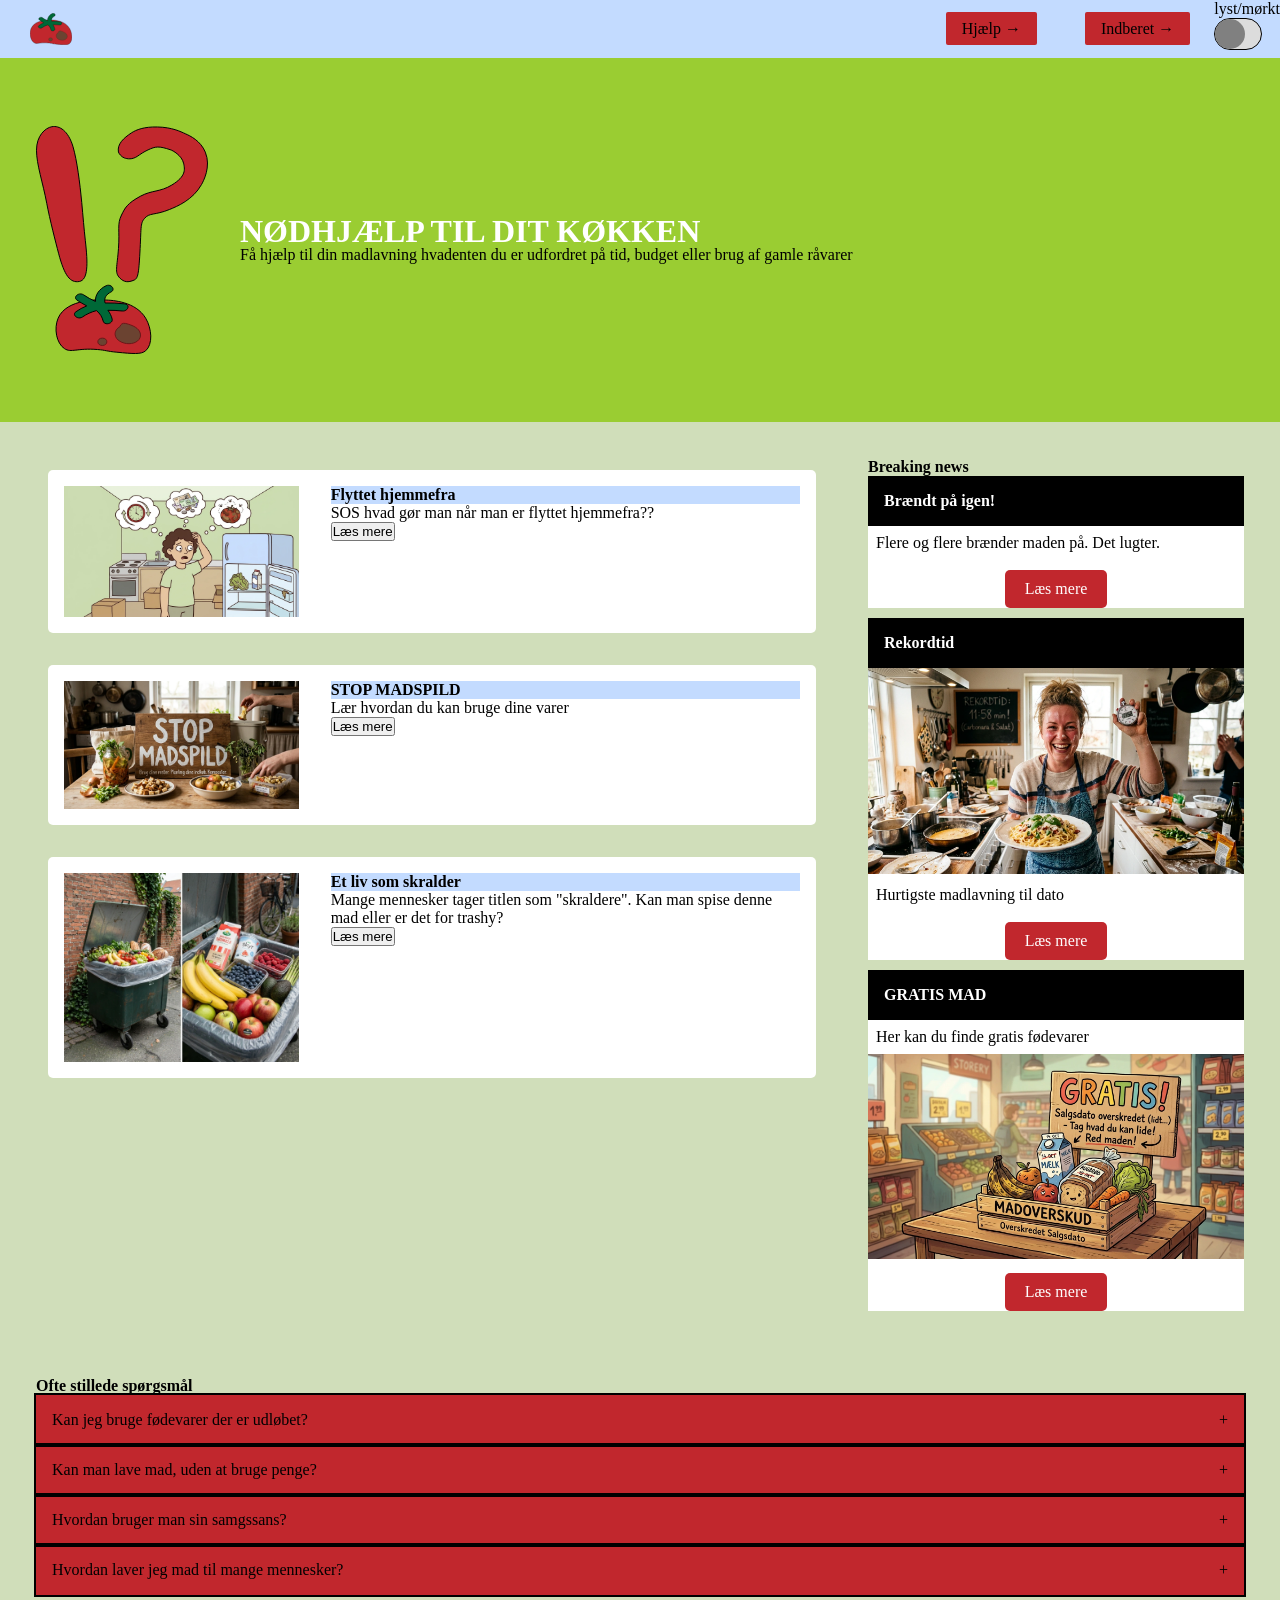
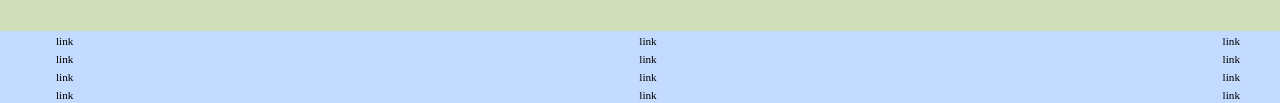
<file: index.html>
<!DOCTYPE html>
<html lang="da">

<head>
  <meta charset="UTF-8">
  <meta name="viewport" content="width=device-width, initial-scale=1.0">
  <link rel="stylesheet" href="css/custom.css">
  <link rel="stylesheet" href="css/fonts.css">
  <link rel="stylesheet" href="css/general.css">
  <link rel="stylesheet" href="css/layout.css">
  <link rel="stylesheet" href="css/burger.css">
  <link rel="stylesheet" href="css/cards.css">
  <link rel="stylesheet" href="css/index.css">
  <link rel="stylesheet" href="css/toggle.css">
  <link rel="icon" type="image/svg" href="img/logo.svg">
  <title>Emergency Site</title>
</head>

<body id="frontpage">
  <header>
    <nav>
      <div id="logotype-wrapper" class="logo">
        <a href="index.html">
          <img src="img/logo.svg" alt="NØDRET logo">
        </a>
      </div>
      <ul class="menu">
        <li><a class="menuItem" href="instruction.html">Hjælp</a></li>
        <li><a class="menuItem" href="register.html">Indberet</a></li>
      </ul>
      <button class="burger">
        <span class="line"></span>
        <span class="line"></span>
        <span class="line"></span>
      </button>
    </nav>
    <label>
      <span class="visually-hidden">lyst/mørkt</span>
      <input id="theme-toggle" type="checkbox">
    </label>
  </header>

  <main>
    <!-- header sektion -->
    <div id="top-section-wrapper">
      <section id="index_header">
        <img src="img/hero_logo.svg" alt="">
        <div>
          <h1>NØDHJÆLP TIL DIT KØKKEN</h1>
          <p>Få hjælp til din madlavning hvadenten du er udfordret på tid, budget eller brug af gamle råvarer</p>
        </div>
      </section>
    </div>
    <!-- Sektion med artikler -->
    <div id="index_sections" class="grid_2-1">
      <div>
        <article class="article_card">
          <img src="img/forvirret_panik.webp" alt="">
          <div>
            <h2>Flyttet hjemmefra</h2>
            <p>SOS hvad gør man når man er flyttet hjemmefra??</p>
            <button popovertarget="popup">Læs mere</button>

            <div id="popup" popover>
              <h2>Du er lige flyttet hjemmefra</h2>
              <p>Start langsomt og kast dig ikke ud i vanvittige projekter. Find billige opskrifter på siden og lær
                hvordan du bruger dine varer</p>
            </div>
          </div>
        </article>

        <article class="article_card">
          <img src="img/StopMadspildwebp.webp" alt="">
          <div>
            <h2>STOP MADSPILD</h2>
            <p>Lær hvordan du kan bruge dine varer</p>
            <button popovertarget="popup1">Læs mere</button>

            <div id="popup1" popover>
              <h2>Lær reglen for varer</h2>
              <p>Selvom udløbsdatoen er overskredet, er dine varer ikke ubrugelige. Kig, smag og lugt inden du smider
                noget ud</p>
            </div>
          </div>
        </article>

        <article class="article_card">
          <img src="img/skraldespand.webp" alt="">
          <div>
            <h2>Et liv som skralder</h2>
            <p>Mange mennesker tager titlen som "skraldere". Kan man spise denne mad eller er det for trashy?</p>
            <button popovertarget="popup2">Læs mere</button>

            <div id="popup2" popover>
              <h2>Har du tjekket din baggård?</h2>
              <p>Butikker skal smide mad ud der er overskredet salgsdatoen. Der er forksel på salgsdato og udløbsdato,
                hvilket vil sige at meget mad går til spilde! Find dit lokale skraldenetværk og begynd at redde gratis
                mad</p>
            </div>
          </div>
        </article>
      </div>

      <!-- Sektion med breaking news -->
      <section id="breaking_section">
        <h2>Breaking news</h2>
        <div class="news-art">
          <h3>Brændt på igen!</h3>
          <p>Flere og flere brænder maden på. Det lugter.</p>
          <a href="" class="btn">Læs mere</a>
        </div>

        <div class="news-art">
          <h3>Rekordtid</h3>
          <img src="img/rekordtid.webp" alt="kvinde der har slået rekord">
          <p>Hurtigste madlavning til dato</p>
          <a href="" class="btn">Læs mere</a>
        </div>

        <div class="news-art">
          <h3>GRATIS MAD</h3>
          <p>Her kan du finde gratis fødevarer</p>
          <img src="img/gratis_varer.webp" alt="">
          <a href="" class="btn">Læs mere</a>
        </div>

      </section>
    </div>

    <!-- Sektion med accordion -->

    <section id="accordion-index">
      <h2>Ofte stillede spørgsmål</h2>
      <details name="faq-foldud">
        <summary>Kan jeg bruge fødevarer der er udløbet?</summary>
        <div>
          <p>Hvis du skal bruge fødevarer der har overskredet udløbsdatoen, skal du benytte dig af dine sanser.
            Kig på varen, kan man se mug mv. På de fleste grøntsager, kan råd skæres af og derved kan varen stadig
            bruges. Hvis det er mug på brød eller andet, bør du smide det ud, da det vil sprede sig via sporer.
          </p>
        </div>
      </details>

      <details name="faq-foldud">
        <summary>Kan man lave mad, uden at bruge penge?</summary>

        <div>
          <p>Indholdet vises kun, når &lt;details&gt; er åben.</p>
        </div>
      </details>

      <details name="faq-foldud">
        <summary>Hvordan bruger man sin samgssans?</summary>

        <div>
          <p>Indholdet vises kun, når &lt;details&gt; er åben.</p>
        </div>
      </details>

      <details name="faq-foldud">
        <summary>Hvordan laver jeg mad til mange mennesker?</summary>

        <div>
          <p>Indholdet vises kun, når &lt;details&gt; er åben.</p>
        </div>
      </details>
    </section>
  </main>

  <footer>
    <nav>
      <ul>
        <li><a href="#">link</a></li>
        <li><a href="#">link</a></li>
        <li><a href="#">link</a></li>
        <li><a href="#">link</a></li>
      </ul>
      <ul>
        <li><a href="#">link</a></li>
        <li><a href="#">link</a></li>
        <li><a href="#">link</a></li>
        <li><a href="#">link</a></li>
      </ul>
      <ul>
        <li><a href="#">link</a></li>
        <li><a href="#">link</a></li>
        <li><a href="#">link</a></li>
        <li><a href="#">link</a></li>
      </ul>
    </nav>
  </footer>
  <script src="js/burger.js"></script>
  <script src="js/main.js"> </script>
</body>

</html>
</file>
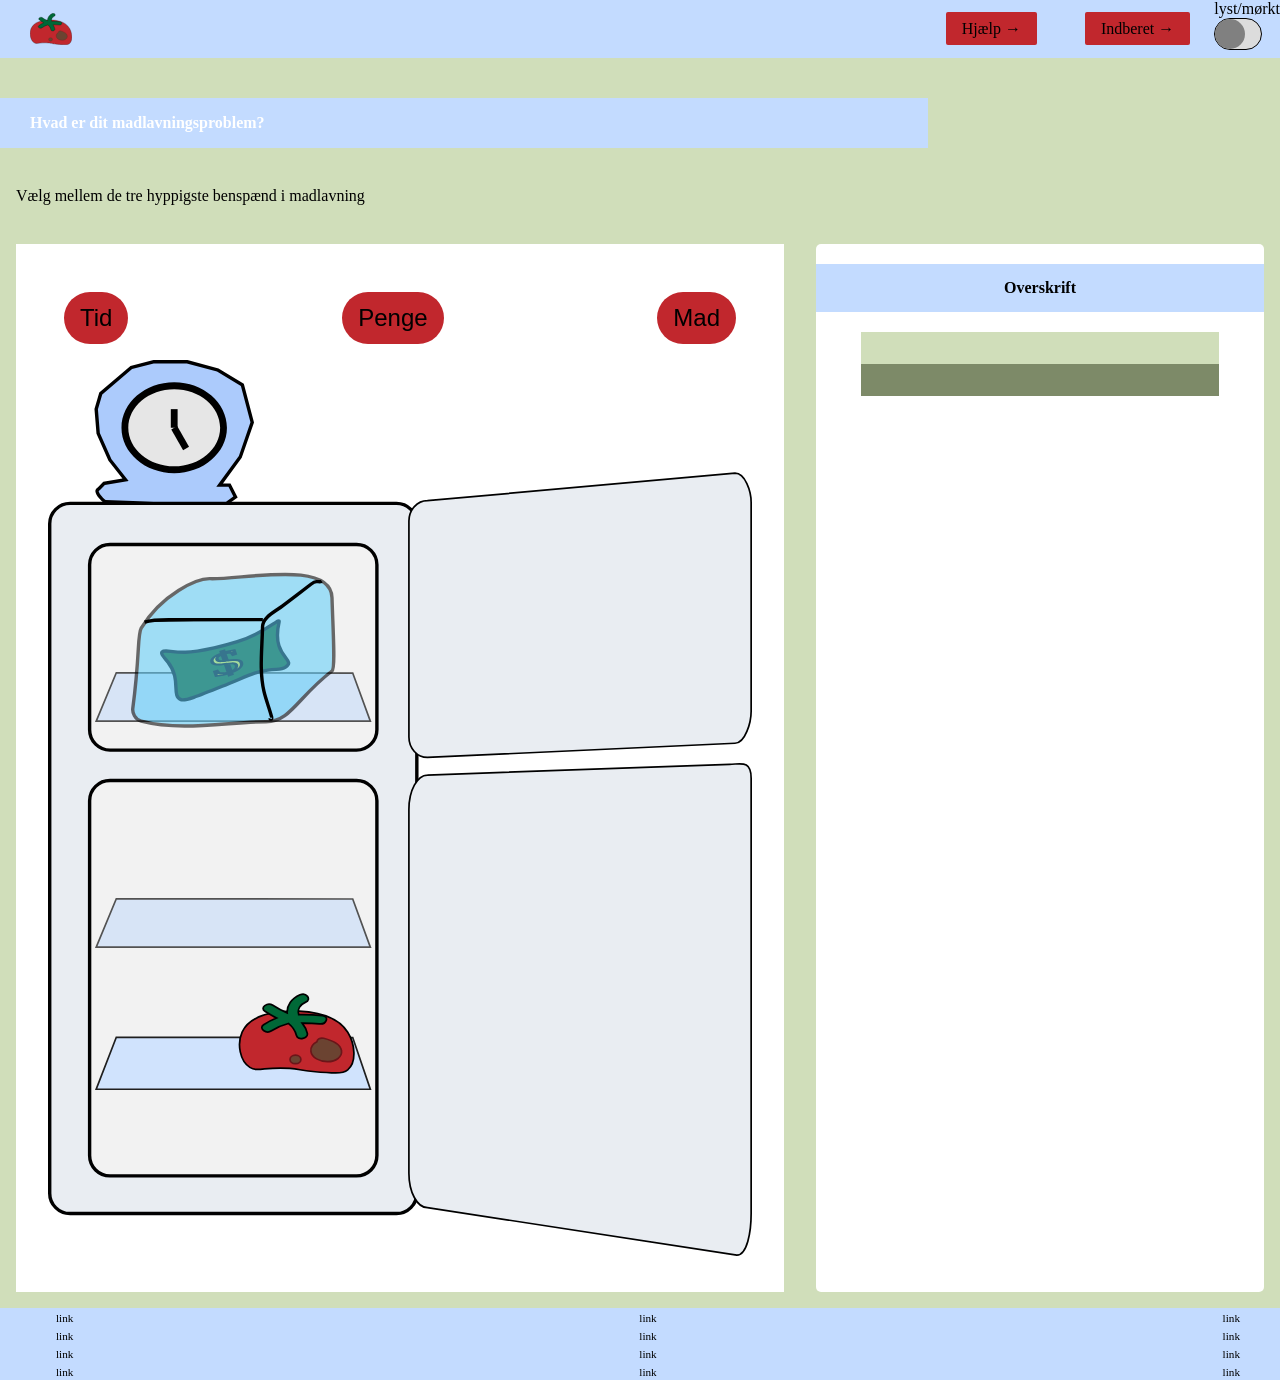
<file: instruction.html>
<!DOCTYPE html>
<html lang="da">

<head>
  <meta charset="UTF-8">
  <meta name="viewport" content="width=device-width, initial-scale=1.0">
  <link rel="stylesheet" href="css/custom.css">
  <link rel="stylesheet" href="css/fonts.css">
  <link rel="stylesheet" href="css/general.css">
  <link rel="stylesheet" href="css/layout.css">
  <link rel="stylesheet" href="css/burger.css">
  <link rel="stylesheet" href="css/cards.css">
  <link rel="stylesheet" href="css/infographic.css">
  <link rel="stylesheet" href="css/toggle.css">
  <link rel="icon" type="image/svg" href="img/logo.svg">
  <title>Emergency Site</title>
</head>

<body id="instruction">
  <header>
    <nav>
      <div id="logotype-wrapper" class="logo">
        <a href="index.html">
          <img src="img/logo.svg" alt="NØDRET logo">
        </a>
      </div>
      <ul class="menu">
        <li><a class="menuItem" href="instruction.html">Hjælp</a></li>
        <li><a class="menuItem" href="register.html">Indberet</a></li>
      </ul>
      <button class="burger">
        <span class="line"></span>
        <span class="line"></span>
        <span class="line"></span>
      </button>
    </nav>
    <label>
      <span class="visually-hidden">lyst/mørkt</span>
      <input id="theme-toggle" type="checkbox">
    </label>
  </header>

  <main>
    <h1>Hvad er dit madlavningsproblem?</h1>
    <p>Vælg mellem de tre hyppigste benspænd i madlavning</p>
    <section class="info-graphic">
      <div class="buttons-wrapper">
        <button id="btn_clock">Tid</button>
        <button id="btn_money">Penge</button>
        <button id="btn_tomato">Mad</button>
      </div>
      <svg id="Layer_2" data-name="Layer 2" xmlns="http://www.w3.org/2000/svg" viewBox="0 0 413.62 526.42">
        <defs>
          <style>
            .cls-1 {
              fill: #f2f2f2;
            }

            .cls-1,
            .cls-2,
            .cls-3,
            .cls-4,
            .cls-5,
            .cls-6,
            .cls-7,
            .cls-8,
            .cls-9,
            .cls-10,
            .cls-11,
            .cls-12,
            .cls-13 {
              stroke: #000;
              stroke-miterlimit: 10;
            }

            .cls-1,
            .cls-3,
            .cls-4,
            .cls-6,
            .cls-8,
            .cls-9 {
              stroke-width: 2px;
            }

            .cls-2 {
              fill: #fcee21;
              font-family: MyriadPro-Regular, 'Myriad Pro';
              font-size: 18.66px;
            }

            .cls-14 {
              fill: #e6e6e6;
            }

            .cls-4,
            .cls-7 {
              fill: #e9edf2;
            }

            .cls-15 {
              fill: #accbfc;
            }

            .cls-5,
            .cls-13 {
              fill: #006837;
            }

            .cls-6 {
              fill: #62cef9;
              opacity: .57;
            }

            .cls-8 {
              fill: #0c4f0b;
            }

            .cls-9 {
              fill: none;
            }

            .cls-10 {
              fill: #cce1ff;
              opacity: .87;
            }

            .cls-11 {
              fill: #c1272d;
            }

            .cls-12 {
              fill: #cadef9;
              opacity: .66;
            }

            .cls-16 {
              fill: #7ba6fd;
            }

            .cls-13 {
              opacity: .44;
            }
          </style>
        </defs>
        <g id="Fridgefigure">
          <rect class="cls-4" x="1" y="84.24" width="215.7" height="417.26" rx="12" ry="12" />
          <rect class="cls-1" x="24.45" y="247.02" width="168.79" height="232.36" rx="12" ry="12" />
          <rect class="cls-1" x="24.45" y="108.36" width="168.79" height="120.85" rx="12" ry="12" />
          <polygon class="cls-10" points="189.38 428.47 28.32 428.47 40.13 397.93 179.03 398.11 189.38 428.47" />
          <polygon id="_freezer_" data-name="&amp;lt;freezer&amp;gt;" class="cls-12"
            points="189.38 212.22 28.32 212.22 40.13 183.77 179.03 183.94 189.38 212.22" />
          <polygon class="cls-12" points="189.38 344.97 28.32 344.97 40.13 316.52 179.03 316.68 189.38 344.97" />
          <path class="cls-7"
            d="M404.69,525.92l-181.78-27.91c-5.98,0-10.87-9.1-10.87-20.21v-213.73c0-11.12,4.89-20.21,10.87-20.21l177.6-6.31c5.98,0,12.61-3,12.61,8.12v255.83c0,11.12-2.45,24.43-8.43,24.43Z" />
          <path class="cls-7"
            d="M403.64,225.16l-180.72,8.36c-5.98,0-10.87-5.4-10.87-12v-126.88c0-6.6,4.89-12,10.87-12l180.72-16.15c5.98,0,9.48,10.62,9.48,17.22v122.61c0,6.6-3.5,18.84-9.48,18.84Z" />
        </g>
        <g id="Rottentomato">
          <g id="rottentomato">
            <path class="cls-11"
              d="M147.35,382.59c-3.28-.15-27.17-1.26-33.3,12.35-3.14,6.98-1.27,17.03,4.54,20.67,4.79,3,8.76-.57,23.46.59,6.01.47,5.86,1.11,13.62,1.82,11.54,1.06,17.3,1.58,20.44-.99,5.26-4.32,4.39-15.1,0-22.09-7.13-11.34-23.14-12.09-28.76-12.35Z" />
            <path class="cls-5"
              d="M161.22,385.23c-4.64-.49-9.25-.7-13.9-.59-.01-.13-.04-.27-.08-.41-.8-2.78.95-5.55,4.15-6.96,3.67-1.62.35-5.94-3.33-4.32-5.06,2.24-7.83,6.36-7.53,10.65-3-1.27-5.82-2.75-8.42-4.47-3.18-2.11-7.87,1.41-4.67,3.54,2.17,1.44,4.46,2.75,6.87,3.93-2.74,1.06-5.29,2.38-7.63,3.97-3.18,2.14,1.5,5.67,4.67,3.54,2.91-1.96,6.21-3.38,9.87-4.31,2.52,1.97,4.09,4.34,4.76,7.11.76,3.16,7.12,1.82,6.36-1.33-.51-2.13-1.54-4.15-3-5.98,3.38-.03,6.76.1,10.13.45,4.15.43,5.95-4.38,1.75-4.82Z" />
            <path class="cls-13"
              d="M172.41,405.7c-.72-4.18-5.7-5.99-10.43-7.18-2.25-.56-3.79.69-4.01,2.08-2.32,1.21-3.76,3.37-3.49,5.61.44,3.64,5.22,6.07,9.81,6.03,4.81-.04,8.76-2.78,8.11-6.54Z" />
            <path class="cls-13" d="M145.39,408.46c-4.25,0-4.25,5,0,5s4.25-5,0-5Z" />
          </g>
        </g>
        <g id="Clock">
          <g id="clock">
            <g>
              <path class="cls-15"
                d="M61.97,84.24h42.93l5.27-3.71-3.53-7.02h-5.8l12.18-16.6,6.96-20.26-5.8-22-14.5-8.82L81.7,1h-19.73l-13.04,3.39-17.92,15.25-2.69,9.23,1.16,14.24,6.96,15.64,9.12,11.63-12.6,2.12-2.93,2.95-.86.76c-1.46,1.39,2.41,5.7,4.38,6.99h0s28.43,1.03,28.43,1.03Z" />
              <path
                d="M105.22,85.24h-43.29s-28.71-1.04-28.71-1.04l-.23-.15c-1.63-1.07-4.93-4.43-5.14-6.75-.08-.92.29-1.48.62-1.8l.89-.79,3.11-3.13,11.26-1.9-8.21-10.52-7.03-15.8-1.19-14.59,2.82-9.69L48.45,3.48l13.52-3.48,19.98.03,18.25,4.93,14.85,9.03,5.98,22.69-7.2,20.81-11.02,15.01h4.44l4.19,8.34-6.23,4.39ZM61.99,83.24h42.6l4.31-3.03-2.86-5.69h-7.16l13.26-18.07,6.81-19.83-5.62-21.32-14.04-8.54-17.72-4.75h-19.47l-12.7,3.3-17.52,14.91-2.55,8.76,1.13,13.89,6.84,15.38,10.08,12.86-13.95,2.35-2.71,2.72-.91.81c-.3.65,2,3.8,4.04,5.25l28.12,1.02Z" />
            </g>
            <g>
              <ellipse class="cls-14" cx="74.15" cy="39.8" rx="28.98" ry="24.68" />
              <path
                d="M74.15,66.48c-17.08,0-30.98-11.97-30.98-26.68s13.9-26.68,30.98-26.68,30.98,11.97,30.98,26.68-13.9,26.68-30.98,26.68ZM74.15,17.12c-14.88,0-26.98,10.17-26.98,22.68s12.1,22.68,26.98,22.68,26.98-10.17,26.98-22.68-12.1-22.68-26.98-22.68Z" />
            </g>
            <rect x="72.15" y="28.87" width="4" height="10.93" />
            <g>
              <line class="cls-16" x1="81.12" y1="51.99" x2="74.15" y2="39.8" />
              <rect x="75.64" y="38.88" width="4" height="14.03" transform="translate(-12.54 44.56) rotate(-29.74)" />
            </g>
          </g>
        </g>
        <g id="Frozenmoney">
          <g id="icemoney">
            <g>
              <path class="cls-8"
                d="M70.38,177.36c8.29,10.55,1.79,19.74,7.73,22.15,2.38.97,9.71-1.95,24.26-7.81,15.9-6.41,18.96-8.42,26.75-9.47,6-.8,8.03-.12,10.42-1.77,7.03-4.85-8.63-5.19-3.78-26.43.8-3.51-6.99,6-24.53,11.44-6.74,2.09-11.33,3.15-13.6,3.65-7.07,1.55-11.38,2.49-16.97,2.57-8.09.13-12.32-1.64-13.58-.24-1.12,1.23,1.38,3.48,3.29,5.91Z" />
              <text class="cls-2" transform="translate(97.52 186.57) rotate(-16.83) scale(2.06 1) skewX(1.17)">
                <tspan x="0" y="0">$</tspan>
              </text>
            </g>
            <path class="cls-6"
              d="M54.76,157.6c-2.32,3.85-.7,15.15-4.93,46.99-.36,2.67,1.25,6.64,4.93,7.61,23.62,6.21,51.73.32,73.32.32,14.45,0,18.33-14.18,38.77-29.8,2.07-1.58.66-22.13,0-43.1-.7-22.31-52.87-10.5-71.51-11.15-7.73-.27-28.48,9.08-40.58,29.13Z" />
            <path class="cls-3" d="M126.23,152.55c-18.45.01-36.9.03-55.35.04-4.77,0-9.63.02-14.17,1.4" />
            <path class="cls-9"
              d="M160.79,129.96c-.82.61-2.02.18-3.07.23-1.23.06-2.28.83-3.23,1.56-5.55,4.24-11.09,8.47-16.64,12.71-4.57,3.49-11.7,6.64-11.8,12.3-.21,12.49-2.04,25.68.84,37.99,1.19,5.1,3.22,10.01,4.52,15.09.09.35.16.75-.08,1.03s-.89.11-.79-.23" />
          </g>
        </g>
      </svg>
    </section>


    <section class="info-text">
      <h2>Overskrift</h2>
      <article>
        <p class="placeholder"></p>
      </article>
      <aside id="efficiency" class="info-box"></aside>
      <aside id="requirement" class="info-box"></aside>
    </section>
  </main>

  <footer>
    <nav>
      <ul>
        <li><a href="#">link</a></li>
        <li><a href="#">link</a></li>
        <li><a href="#">link</a></li>
        <li><a href="#">link</a></li>
      </ul>
      <ul>
        <li><a href="#">link</a></li>
        <li><a href="#">link</a></li>
        <li><a href="#">link</a></li>
        <li><a href="#">link</a></li>
      </ul>
      <ul>
        <li><a href="#">link</a></li>
        <li><a href="#">link</a></li>
        <li><a href="#">link</a></li>
        <li><a href="#">link</a></li>
      </ul>
    </nav>
  </footer>
  <script src="js/main.js"></script>
  <script src="js/infographic.js"></script>
  <script src="js/burger.js"></script>
</body>

</html>
</file>
<file: css/custom.css>
html {
  /* Background color */
  --color-bg: #d0deba;
  --color-special-bg: yellowgreen;

  /* Header background color */
  --color-head-bg: #c3dbff;

  /* Logotype */
  --color-logotype-bg: #c3dbff;
  --color-text-logotype: #c1bfb8;
  --font-logotype-size: 1rem;

  /* Global menu */
  --color-menu-bg: #c3dbff;

  /* Links */
  --color-link-bg: #c1272d;
  --color-link-hover: #fff;
  --color-link-active: black;
  --border-radius-links: 2px;

  /* Headlines (size)*/
  --font-h1-size: 2rem;
  --font-h2-size: 1rem;
  --font-h3-size: 1rem;

  --headline2-size: 1rem;
  --headline3-size: 1rem;
  --font-sub1-size: 1rem;

  /* Headlines (color) */
  --color-headline-bg: #c3dbff;
  --color-news-headline-bg: black;

  /* Tekst */
  --color-text: #000;
  --color-text-inverted: #fff;

  /* Andet tekst */
  --followup-text-size: 1rem;

  /*  Margins */
  --margin-head-bottom: 5px;

  /* Borders */
  --border-radius: 5px;

  /* Cards */
  --color-card-bg: #d0deba;
  --color-card-bg-inverted: #7d8a68;
  --color-cta-card-bg: #847f7e;
  --color-cta-card-bg-inverted: #c0bfb9;

  /* Article Cards */
  --color-article-bg: #fff;

  /* Fonts & font weights*/
  --font-family-sans: ui-sans-serif;
  --font-weight-bold: 700;
  --font-weight-medium: 500;
  --font-weight-regular: 300;
  --font-weight-light: 200;

  /* Infographics background colors*/
  --color-info-bg: #c3dbff;
}

#top-section-wrapper {
  background-color: var(--color-special-bg);
}

#top-section-wrapper p {
  color: var(--color-text);
}

.article_card {
  background-color: var(--color-article-bg);
  border-radius: var(--border-radius);
}

.article_card h2 {
  background-color: var(--color-headline-bg);
  color: var(--color-text);
}

.news-art {
  background-color: var(--color-article-bg);
}

.news-art h3 {
  background-color: var(--color-news-headline-bg);
  color: var(--color-text-inverted);
}

.article_card,
.news-art {
  border: 1px solid var(--color-border);
}

.btn {
  background-color: var(--color-link-bg);
  color: var(--color-text-inverted);
}
/* DARKMODE */
html.dark {
  --color-bg: #0f1115;
  --color-special-bg: #1f6f3a;

  --color-head-bg: #171a21;
  --color-menu-bg: #171a21;

  --color-logotype-bg: #171a21;
  --color-text-logotype: #ffffff;

  --color-text: #e6e6e6;
  --color-text-inverted: #0f1115;

  --color-article-bg: #1c212b;
  --color-card-bg: #1c212b;
  --color-card-bg-inverted: #2a2f3a;

  --color-cta-card-bg: #333;
  --color-cta-card-bg-inverted: #444;

  --color-headline-bg: #262c38;
  --color-news-headline-bg: #2d3442;

  --color-link-bg: #ff4d5a;
  --color-link-hover: #ffffff;
  --color-link-active: #999;

  --color-info-bg: #1b202a;

  --color-border: rgba(255, 255, 255, 0.08);
}
</file>
<file: css/fonts.css>
@font-face {
  font-family: "Rubik";
  src:
    url("../fonts/Rubik-VariableFont_wght.woff2") format("woff2-variations"),
    url("/fonts/Rubik-Regular.woff") format("woff");
  font-weight: 200 700;
  font-style: normal;
}

@font-face {
  font-family: "inter";
  src: url();
}
</file>
<file: css/general.css>
* {
  margin: 0;
  padding: 0;
  box-sizing: border-box;
}
body {
  font-family: var(--font-family-sans);
  color: var(--color-text);
  background-color: var(--color-bg);
}
header {
  height: min-content;
  background-color: var(--color-head-bg);
}

#main-disclamer {
  height: 225px;
  background-color: var(--color-head-bg);
  display: flex;
  justify-content: flex-start;
  align-items: center;
  padding-left: 2rem;
  padding-bottom: 2%;
  margin-bottom: var(--margin-head-bottom);
}
#main-disclamer-content {
  display: flex;
  column-gap: 1rem;
}
main section {
  padding: 20px;
  border-radius: var(--border-radius);
}
h1 {
  font-size: var(--font-h1-size);
  font-weight: var(--font-weight-bold);
  color: var(--color-text-inverted);
  margin: 5px 0;
  line-height: 1.3rem;
  text-align: left;
}

#instruction h1,
#register h1 {
  margin: 40px 0 20px 0;
  padding: 15px 30px;
  background-color: var(--color-head-bg);
  font-size: var(--font-h2-size);
}
#instruction p {
  grid-column: 1/-1;
  margin-bottom: 20px;
  font-size: var(--font-h2-size);
  line-height: 1.5rem;
}
.sub {
  font-size: var(--font-sub1-size);
  font-weight: var(--font-weight-light);
  color: var(--color-text-inverted);
}
h2 {
  font-size: var(--headline2-size);
}
h3 {
  font-size: var(--headline3-size);
}
main > h1 {
  width: calc(80% - 6rem);
}
/* NAVIGATION STRUCTURES */
header > nav {
  height: 100%;
  background-color: var(--color-menu-bg);
}
nav ul {
  list-style: none;
}
a {
  font-family: var(--font-family-sans);
}
nav a {
  text-decoration: none;
  color: var(--color-text);
}
/* Måske skal du lave en ny regel for logotype-wrapper, når du har lavet din logotype */
#logotype-wrapper {
  background-color: var(--color-logotype-bg);
  display: flex;
  justify-content: flex-start;
  align-items: center;
  height: 3.6rem;
}
#logotype-wrapper > a {
  display: flex;
  align-items: center;
  gap: 0.5rem;
  color: var(--color-text-logotype);
  font-size: var(--font-logotype-size);
  font-weight: var(--font-weight-medium);
  width: max-content;
  margin-left: 1rem;
}

#logotype-wrapper img {
  height: 2rem;
  width: auto;
  display: block;
}

/* Global menu */
header nav li a {
  margin: 1.5rem;
  background-color: var(--color-link-bg);
  color: var(--color-text);
  font-size: var(--followup-text-size);
  padding: 0.5rem 1rem;
  border-radius: var(--border-radius-links);
}
/* Pilen efter menu-tekst */
header > nav li > a:after {
  content: " \2192";
}
/* Global menu hover effekt - Lav den om til det, du synes */
nav a:hover {
  background-color: var(--color-link-hover);
}
nav a:active {
  background-color: var(--color-link-active);
}

/* FOOTER */
footer {
  background-color: var(--color-head-bg);
}

footer a {
  font-size: 0.7rem;
}
</file>
<file: css/layout.css>
/* LAYOUT FOR MAIN CONTENT */
body {
  display: grid;
  grid-template-rows: auto 1fr auto;
  min-height: 100vh;
  margin: 0 auto;
}
main {
  display: grid;
  row-gap: 1rem;
}
main > *:not(:first-child) {
  margin: 0 1rem;
}
main {
  grid-template-rows: min-content min-content 1fr min-content;
}
#instruction main {
  grid-template-rows: min-content min-content min-content 1fr min-content;
}
/* LAYOUT FOR HEADER AND FOOTER */
footer {
  display: grid;
  grid-template-columns: 1fr minmax(300px, 1200px) 1fr;
}

header {
  grid-row: 1;
  display: grid;
  grid-template-columns: 1fr minmax(300px, 1200px) 1fr;
}
header nav,
footer nav {
  grid-column: 2 / 3;
  display: flex;
  justify-content: space-between;
  align-items: center;
}
header nav > * {
  flex: 1;
}
nav ul {
  display: flex;
  justify-content: flex-end;
  align-items: center;
}
header ul {
  height: 100%;
  width: clamp(175px, 50%, 300px);
}
footer ul {
  flex-direction: column;
  padding-left: 1rem;
}

/* LAYOUT FOR SECTIONS */

@media (width > 600px) {
  #instruction > main,
  #register > main {
    grid-template-columns: 5fr 3fr;
    grid-template-rows: auto auto 1fr auto;
  }

  .qr {
    order: 1;
  }

  h1 {
    grid-column: 1 / -1;
  }
}
</file>
<file: css/burger.css>
.burger {
  width: 30px;
  height: 20px;
  cursor: pointer;
}

.burger .line {
  display: block;
  width: 100%;
  height: 2px;
  background-color: #333333;
  margin-bottom: 5px;
  transition: 0.2s linear;
}
.burger {
  display: none;
}
@media screen and (width < 800px) {
  .menu {
    display: none;
  }
  .logo {
    flex: 0 0 50vw;
  }
  .burger {
    display: block;
    background-color: transparent;
    border: 0;
    flex: 0 0 auto;
    margin: 0 20px;
  }
  .burger.active .line:nth-child(1) {
    transform: rotate(45deg) translate(5px, 5px);
    transition: 0.2s linear;
  }
  .burger.active .line:nth-child(2) {
    opacity: 0;
    transition: 0.15s linear;
  }
  .burger.active .line:nth-child(3) {
    transform: rotate(-45deg) translate(5px, -5px);
    transition: 0.2s linear;
  }
  nav.active .menu {
    display: block;
    background-color: var(--color-menu-bg);
    position: absolute;
    top: 3.6rem;
    right: 0;
    width: clamp(200px, 50vw, 400px);
    z-index: 1;
    opacity: 0.8;
  }
  header > nav li > a:after {
    content: "";
  }
  nav.active .menu li {
    margin: 40px 20px;
    text-align: right;
  }
  nav.active .menu a {
    font-size: 24px;
  }
}
</file>
<file: css/cards.css>
.daily_card {
  background-color: var(--color-card-bg);
  display: grid;
  grid-template-columns: 3fr 5fr;
  gap: 10px;
  padding: 40px 0 40px 20px;
  border-radius: var(--border-radius);
  height: minmax(200px, min-content);
}
.daily_text {
  display: grid;
  grid-template-rows: repeat(3, min-content);
  gap: 10px;
}
.daily_text h2 {
  background-color: var(--color-headline-bg);
  color: var(--color-text-inverted);
  padding: calc(1.1rem / 1.5) 0 calc(1.1rem / 2) 1rem;
  margin: 0 0 0.5rem 0;
}
.daily_text p {
  padding-right: 2rem;
  margin: 0 0 1rem 0;
}
.daily_text .cta_btn {
  justify-self: left;
  width: 80%;
}
.daily_img {
  width: 100%;
  height: 100%;
  object-fit: cover;
}
.news_card {
  background-color: var(--color-card-bg);
  display: grid;
  gap: 0.4rem;
  padding: 1rem 0;
  height: minmax(300px, min-content);
}
.news_card:nth-child(2n) {
  background-color: var(--color-card-bg-inverted);
}
.news_card > * {
  padding: 0 1rem;
}
.news_card h3 {
  margin: 0.5rem 0 0 0;
}
.news_card p {
  margin: 0 0 1rem 0;
}
.news_card:first-child:before {
  content: "BREAKING NEWS";
  background-color: var(--color-headline-bg);
  color: var(--color-text);
  font-size: var(--font-h3-size);
  font-weight: var(--font-weight-medium);
  text-align: center;
  line-height: 1rem;
  padding: calc(1.1rem / 1.5) 0 calc(1.1rem / 2) 0;
}
.news_card:first-child {
  border-radius: var(--border-radius) var(--border-radius) 0 0;
}
.news_card:last-child {
  border-radius: 0 0 var(--border-radius) var(--border-radius);
}

.news_card .cta_btn {
  justify-self: center;
}
.cta_btn {
  display: inline-block;
  padding: 0.4rem 1rem;
  background-color: var(--color-cta-card-bg);
  color: var(--color-text-inverted);
  text-decoration: none;
  width: max-content;
  border-radius: var(--border-radius);
}
.news_card .cta_btn {
  background-color: var(--color-cta-card-bg);
}
.news_card:nth-of-type(2n) .cta_btn {
  background-color: var(--color-cta-card-bg-inverted);
  color: var(--color-text);
}
.cta_btn:after {
  content: "\2192";
  margin-left: 1rem;
}
</file>
<file: css/index.css>
[popover] {
  display: grid;
  gap: 1rem;
  border: none;
  border-radius: var(--border-radius);
  padding: 1.5rem;
  max-width: 300px;
  width: 90%;

  background-color: var(--color-article-bg);
  color: var(--color-text);

  box-shadow: 0 10px 30px rgba(0, 0, 0, 0.2);

  position: fixed;
  inset: 0;
  margin: auto;
}

[popover] button {
  justify-self: end;
}

:popover-open {
  display: grid;
}

::backdrop {
  background: #0001;
  opacity: 0;
  transition: 1s allow-discrete;
}

[popover] {
  opacity: 0;
  transition: 1s allow-discrete;
}

:popover-open {
  opacity: 1;
}

@starting-style {
  :popover-open {
    opacity: 0;
  }
}

:popover-open::backdrop {
  opacity: 1;
}

@starting-style {
  :popover-open::backdrop {
    opacity: 0;
  }
}

#top-section-wrapper {
  img {
    margin: 1rem;
    max-width: 100%;
  }
}

#index_header {
  display: grid;
  grid-template-columns: 1fr 5fr;
  align-items: center;
  gap: 1rem;
  margin: 2rem auto;
}

.grid_1-2 {
  display: grid;
  grid-template-columns: 1fr 2fr;
}

.article_card {
  display: grid;
  grid-template-columns: 1fr 2fr;
  gap: 2rem;
  row-gap: 2rem;
  margin: 2em;
  padding: 1em;
  background-color: var(--color-article-bg);
  border-radius: var(--border-radius);
  img {
    max-width: 100%;
  }
}

.news-art {
  h3 {
    padding: 1rem;
  }
  p {
    padding: 0.5rem;
  }
  a {
    align-self: center;
  }
  img {
    max-width: 100%;
  }
}

.btn {
  display: block;
  width: fit-content;
  margin: 10px auto;
  padding: 10px 20px;
  text-decoration: none;
  border-radius: 5px;
  margin-top: 10px;
}

/* ACCORDION */

#accordion-index {
  align-self: center;
}

details {
  outline: 2px solid #000;
  background-color: #fff;
}

summary {
  background: #c1272d;
  cursor: pointer;
  padding: 1rem;
}

.content {
  padding: 1rem;
}

.content p {
  margin: 0;
}

summary::marker {
  content: none;
}

summary {
  display: flex;
  justify-content: space-between;
  align-items: center;
}

summary::after {
  content: "+";
}

[open] summary::after {
  content: "–";
}

html {
  interpolate-size: allow-keywords;
}

::details-content {
  height: 0;
  transition: 1s allow-discrete;
  overflow: clip;
}

[open]::details-content {
  height: auto;
}

@media (width > 600px) {
  .grid_2-1 {
    display: grid;
    grid-template-columns: 2fr 1fr;
  }
}
</file>
<file: css/toggle.css>
html {
  color-scheme: light;
}

html.dark {
  color-scheme: dark;
}

/* Toggle switch UI */
#theme-toggle {
  --h: 2rem;
  --w: 3rem;

  font: inherit;
  appearance: none;
  background: gainsboro;
  height: var(--h);
  width: var(--w);
  border: 1px solid #000;
  cursor: pointer;
  border-radius: 9999px;
  position: relative;
}

#theme-toggle::before {
  content: "";
  position: absolute;
  top: 0;
  left: 0;

  height: 100%;
  aspect-ratio: 1;
  background: gray;
  border-radius: 50%;
  transition: 0.3s;
}

#theme-toggle:checked::before {
  transform: translateX(calc(var(--w) - var(--h)));
}
</file>
<file: css/infographic.css>
#head-txt {
  fill: rgb(54, 54, 54);
}
.info-graphic,
.info-text {
  background-color: var(--color-article-bg);
  padding: 20px 0;
}
.info-graphic {
  border-radius: 0;
  margin: 60px auto 80px auto;
  padding: 2rem;
}
.info-text h2 {
  line-height: 3rem;
  text-align: center;
  background-color: var(--color-headline-bg);
  color: var(--color-text);
  margin-bottom: 1rem;
}
.info-text h3 {
  font-size: 0.8rem;
  line-height: 0.8rem;
  font-weight: 600;
  margin: 0;
  padding: 0;
}
.info-text > *:not(:first-child) {
  margin: 0 clamp(1rem, 10%, 7rem);
}
.info-text p {
  font-size: 0.8rem;
  line-height: 1.3;
  margin: 0 0 1.2rem 0;
  padding: 0;
}
.info-box {
  padding: 1.5rem 1rem 0.5rem 1rem;
  background-color: var(--color-card-bg);
}
.info-box:nth-of-type(2n) {
  background-color: var(--color-card-bg-inverted);
}

#Rottentomato:hover,
#Frozenmoney:hover,
#Clock:hover {
  cursor: pointer;
}

.buttons-wrapper {
  display: flex;
  justify-content: space-between;
  padding: 1rem;
}

.buttons-wrapper > button {
  padding: 12px 16px;
  font-size: 1.5rem;
  border-radius: 45px;
  border: none;
  background-color: var(--color-link-bg);
}

.buttons-wrapper > button:hover {
  outline: 1px solid #0008;
  background-color: var(--color-link-hover);
}

.buttons-wrapper > button:focus {
  outline: 2px solid black;
  background-color: var(--color-link-hover);
}
</file>
